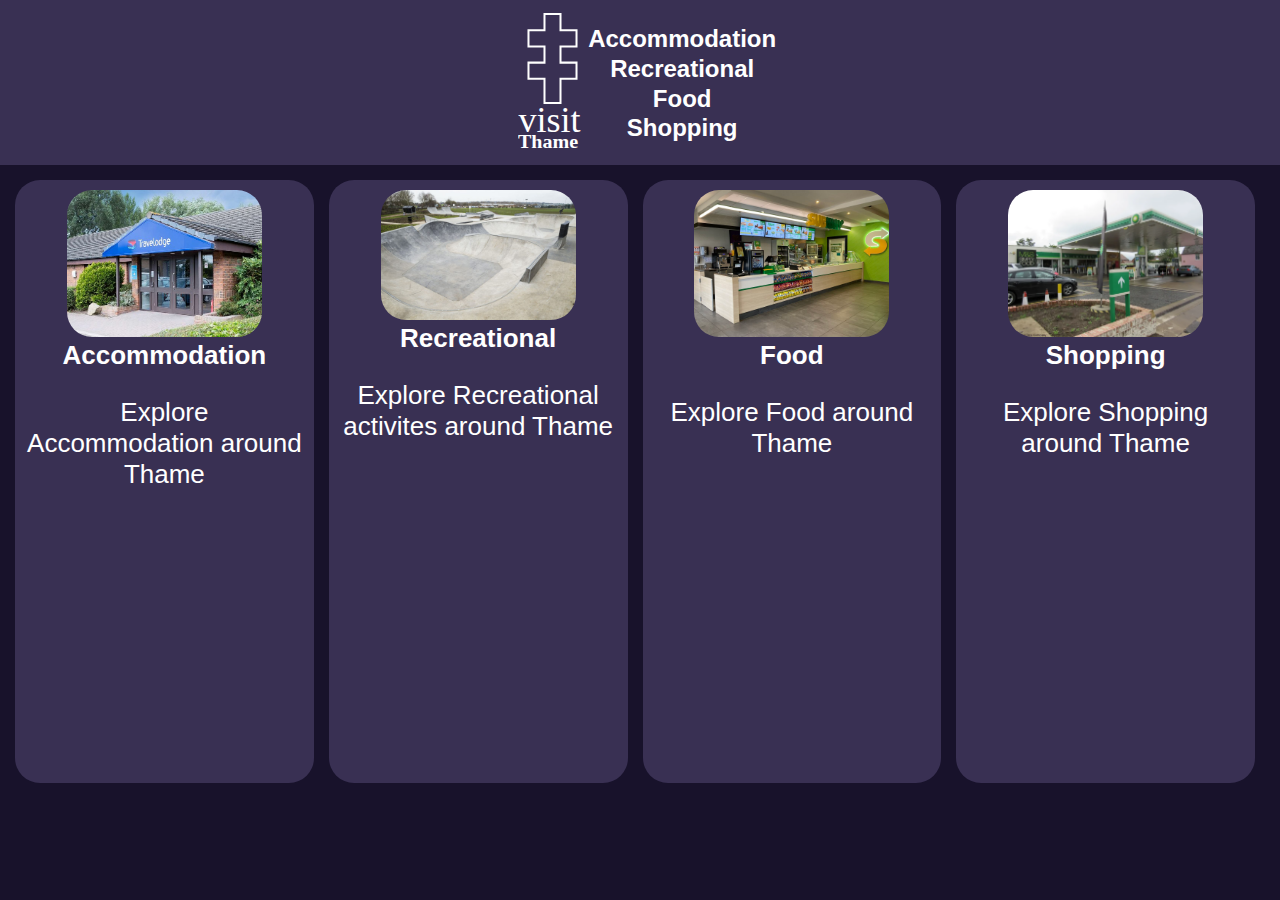
<file: index.html>
<!DOCTYPE html>
<html>
    <head>
        <title>Visit Thame | Home</title>
        <link rel="stylesheet" href="./css/stylesheet.css">
        <meta http-equiv="Content-Type" content="text/html; charset=utf-8">
    </head>
    <body>
        <div class="navbar">
            <img onclick="location.href='/index.html';" style="cursor:pointer;" class="thame-logo" src="/visit-thame.svg">
            <div class="links">
                <h2 class="navlinks"><a href="/accommodation.html">Accommodation</a></h2>
                <h2 class="navlinks"><a href="/recreational.html">Recreational</a></h2>
                <h2 class="navlinks"><a href="/food.html">Food</a></h2>
                <h2 class="navlinks"><a href="/shopping.html">Shopping</a></h2>
            </div>
        </div>
        <div class="container">
            <div onclick="location.href='/accommodation.html';" style="cursor:pointer;" class="box">
                <img id="accommodation_image" class="cover-image">
                <h1>Accommodation</h1>
                <p>Explore Accommodation around Thame</p>
            </div>
            <div onclick="location.href='/recreational.html';" style="cursor:pointer;" class="box">
                <img id="recreational_image" class="cover-image" src="">
                <h1>Recreational</h1>
                <p>Explore Recreational activites around Thame</p>
            </div>
            <div onclick="location.href='/food.html';" style="cursor:pointer;" class="box">
                <img id="food_image" class="cover-image" src="">
                <h1>Food</h1>
                <p>Explore Food around Thame</p>
            </div>
            <div onclick="location.href='/shopping.html';" style="cursor:pointer;" class="box">
                <img id="shopping_image" class="cover-image" src="">
                <h1>Shopping</h1>
                <p>Explore Shopping around Thame</p>
            </div>
        </div>
    </body>
    <script src="script.js"></script>
</html>
</file>
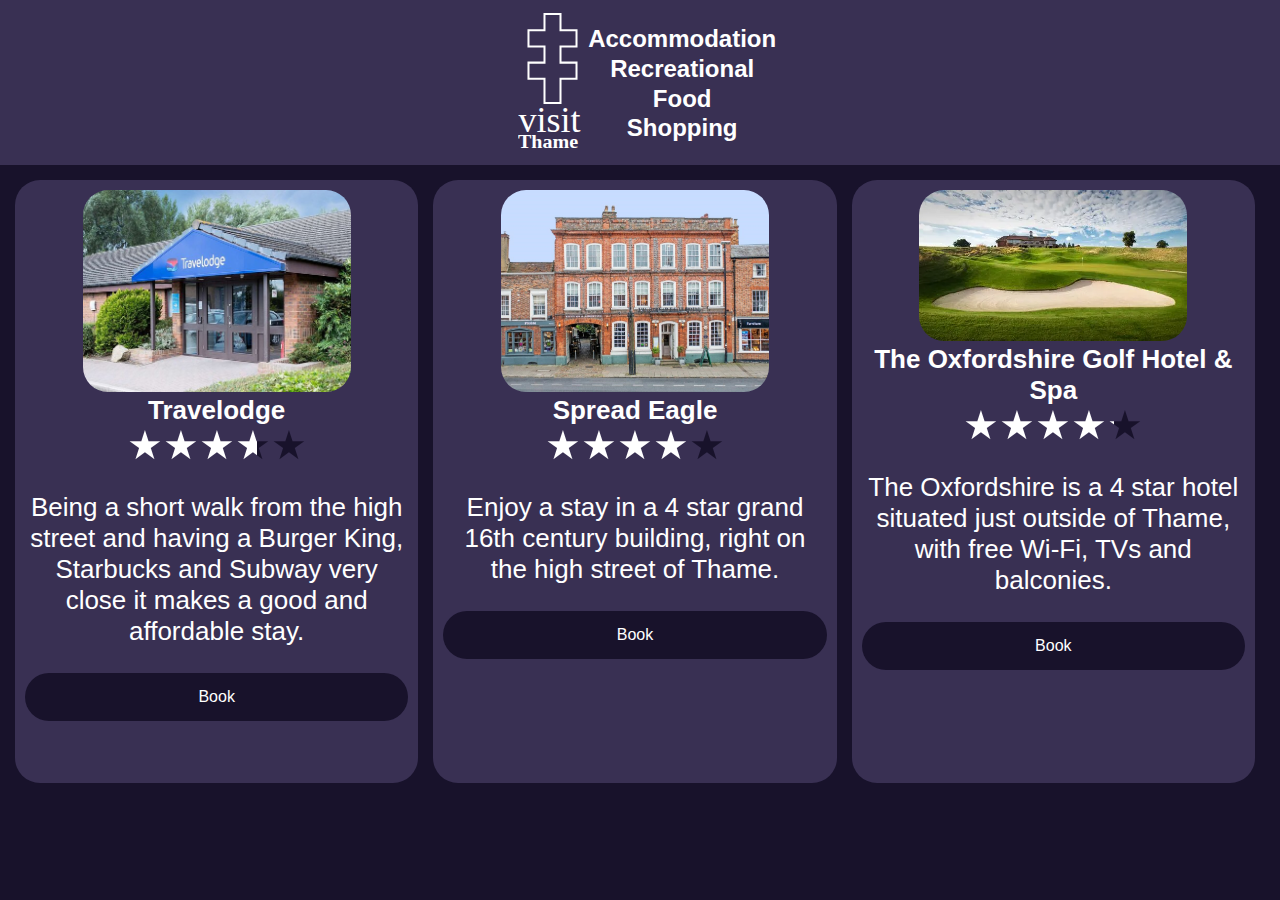
<file: accommodation.html>
<!DOCTYPE html>
<html>
    <head>
        <title>Visit Thame | Accommodation</title>
        <link rel="stylesheet" href="./css/stylesheet.css">
        <meta http-equiv="Content-Type" content="text/html; charset=utf-8">
    </head>
    <body>
        <div class="navbar">
            <img onclick="location.href='/index.html';" style="cursor:pointer;" class="thame-logo" src="/visit-thame.svg">
            <div class="links">
                <h2 class="navlinks"><a href="/accommodation.html">Accommodation</a></h2>
                <h2 class="navlinks"><a href="/recreational.html">Recreational</a></h2>
                <h2 class="navlinks"><a href="/food.html">Food</a></h2>
                <h2 class="navlinks"><a href="/shopping.html">Shopping</a></h2>
            </div>
        </div>
        <div class="three-wide">
            <div class="box">
                <img class="cover-image" src="img/travelodge.jpg">
                <h1>Travelodge</h1>
                <div class="Stars" style="--rating: 3.6;"></div>
                <p>Being a short walk from the high street and having a Burger King, Starbucks and Subway very close it makes a good and affordable stay.</p>
                <a href="https://www.travelodge.co.uk/hotels/68/Thame-hotel" class="button">Book</a>
            </div>
            <div class="box">
                <img class="cover-image" src="img/spread-eagle.jpg">
                <h1>Spread Eagle</h1>
                <div class="Stars" style="--rating: 4;"></div>
                <p>Enjoy a stay in a 4 star grand 16th century building, right on the high street of Thame.</p>
                <a href="https://www.booking.com/hotel/gb/the-spread-eagel-thame-limited.en-gb.html" class="button">Book</a>
            </div>
            <div class="box">
                <img class="cover-image" src="img/the-oxfordshire.png">
                <h1>The Oxfordshire Golf Hotel & Spa</h1>
                <div class="Stars" style="--rating: 4.2;"></div>
                <p>The Oxfordshire is a 4 star hotel situated just outside of Thame, with free Wi-Fi, TVs and balconies.</p>
                <a href="https://www.booking.com/hotel/gb/the-oxfordshire.en-gb.html" class="button">Book</a>
            </div>
        </div>
    </body>
</html>
</file>
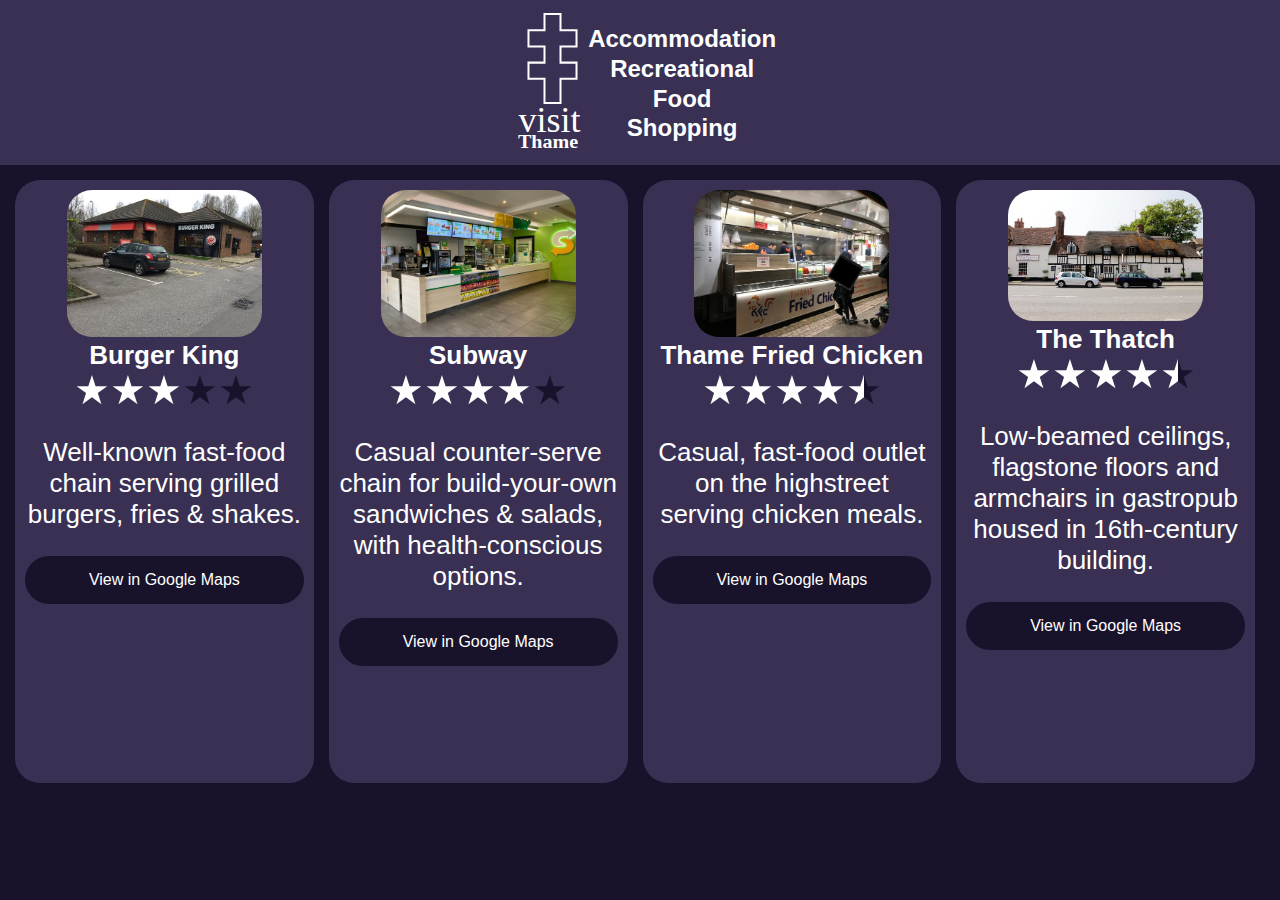
<file: food.html>
<!DOCTYPE html>
<html>
    <head>
        <title>Visit Thame | Food</title>
        <link rel="stylesheet" href="./css/stylesheet.css">
        <meta http-equiv="Content-Type" content="text/html; charset=utf-8">
    </head>
    <body>
        <div class="navbar">
            <img onclick="location.href='/index.html';" style="cursor:pointer;" class="thame-logo" src="/visit-thame.svg">
            <div class="links">
                <h2 class="navlinks"><a href="/accommodation.html">Accommodation</a></h2>
                <h2 class="navlinks"><a href="/recreational.html">Recreational</a></h2>
                <h2 class="navlinks"><a href="/food.html">Food</a></h2>
                <h2 class="navlinks"><a href="/shopping.html">Shopping</a></h2>
            </div>
        </div>
        <div class="container">
            <div class="box">
                <img class="cover-image" src="img/burger-king.jpg">
                <h1>Burger King</h1>
                <div class="Stars" style="--rating: 3;"></div>
                <p>Well-known fast-food chain serving grilled burgers, fries & shakes.</p>
                <a href="https://goo.gl/maps/uqppC79PbmpofE9V7" class="button">View in Google Maps</a>
            </div>
            <div class="box">
                <img class="cover-image" src="img/subway.jpg">
                <h1>Subway</h1>
                <div class="Stars" style="--rating: 4;"></div>
                <p>Casual counter-serve chain for build-your-own sandwiches & salads, with health-conscious options.</p>
                <a href="https://goo.gl/maps/z1YQhwPUHhLArVrw7" class="button">View in Google Maps</a>
            </div>
            <div class="box">
                <img class="cover-image" src="img/thame-fried-chicken.jpg">
                <h1>Thame Fried Chicken</h1>
                <div class="Stars" style="--rating: 4.5;"></div>
                <p>Casual, fast-food outlet on the highstreet serving chicken meals.</p>
                <a href="https://goo.gl/maps/dFGunr2tYDX7XCdd7" class="button">View in Google Maps</a>
            </div>
            <div class="box">
                <img class="cover-image" src="img/the-thatch.jpg">
                <h1>The Thatch</h1>
                <div class="Stars" style="--rating: 4.5;"></div>
                <p>Low-beamed ceilings, flagstone floors and armchairs in gastropub housed in 16th-century building.</p>
                <a href="https://goo.gl/maps/5kosvyqB8aBTmAXA8" class="button">View in Google Maps</a>
            </div>
        </div>
    </body>
</html>
</file>
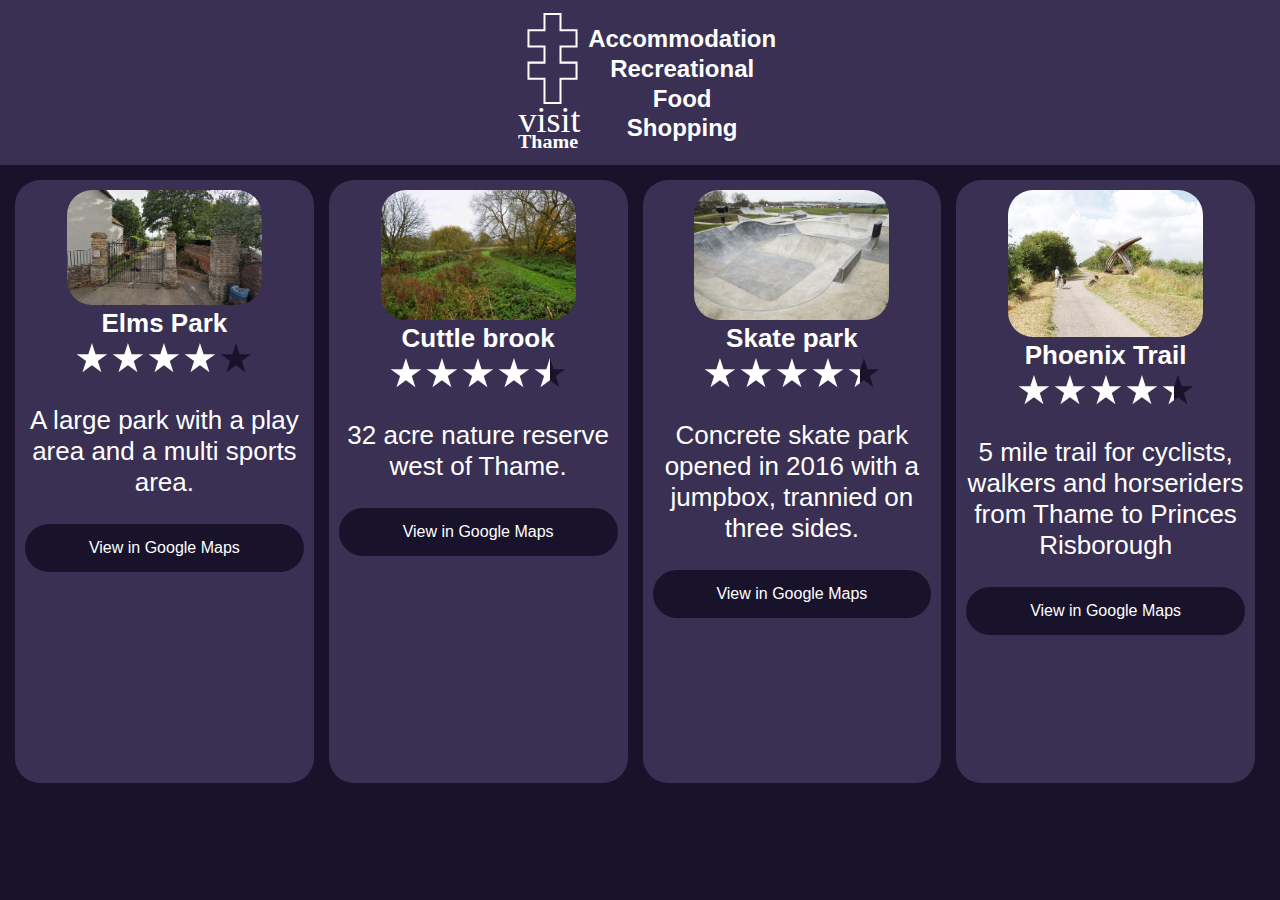
<file: recreational.html>
<!DOCTYPE html>
<html>
    <head>
        <title>Visit Thame | Recreational</title>
        <link rel="stylesheet" href="./css/stylesheet.css">
        <meta http-equiv="Content-Type" content="text/html; charset=utf-8">
    </head>
    <body>
        <div class="navbar">
            <img onclick="location.href='/index.html';" style="cursor:pointer;" class="thame-logo" src="/visit-thame.svg">
            <div class="links">
                <h2 class="navlinks"><a href="/accommodation.html">Accommodation</a></h2>
                <h2 class="navlinks"><a href="/recreational.html">Recreational</a></h2>
                <h2 class="navlinks"><a href="/food.html">Food</a></h2>
                <h2 class="navlinks"><a href="/shopping.html">Shopping</a></h2>
            </div>
        </div>
        <div class="container">
            <div class="box">
                <img class="cover-image" src="img/elms-park.png">
                <h1>Elms Park</h1>
                <div class="Stars" style="--rating: 4;"></div>
                <p>A large park with a play area and a multi sports area.</p>
                <a href="https://goo.gl/maps/oaKSsMjHKPKHzwCg7" class="button">View in Google Maps</a>
            </div>
            <div class="box">
                <img class="cover-image" src="img/cuttle-brook.jpg">
                <h1>Cuttle brook</h1>
                <div class="Stars" style="--rating: 4.5;"></div>
                <p>32 acre nature reserve west of Thame.</p>
                <a href="https://goo.gl/maps/vcdBtmsE7RutB3eL8" class="button">View in Google Maps</a>
            </div>
            <div class="box">
                <img class="cover-image" src="img/skatepark.jpg">
                <h1>Skate park</h1>
                <div class="Stars" style="--rating: 4.4;"></div>
                <p>Concrete skate park opened in 2016 with a jumpbox, trannied on three sides.</p>
                <a href="https://goo.gl/maps/xYvWLJLGLby3cXfaA" class="button">View in Google Maps</a>
            </div>
            <div class="box">
                <img class="cover-image" src="img/phoenix-trail.jpg">
                <h1>Phoenix Trail</h1>
                <div class="Stars" style="--rating: 4.4;"></div>
                <p>5 mile trail for cyclists, walkers and horseriders from Thame to Princes Risborough</p>
                <a href="https://goo.gl/maps/Y23suC3XQrfiyu6J7" class="button">View in Google Maps</a>
            </div>
        </div>
    </body>
</html>
</file>
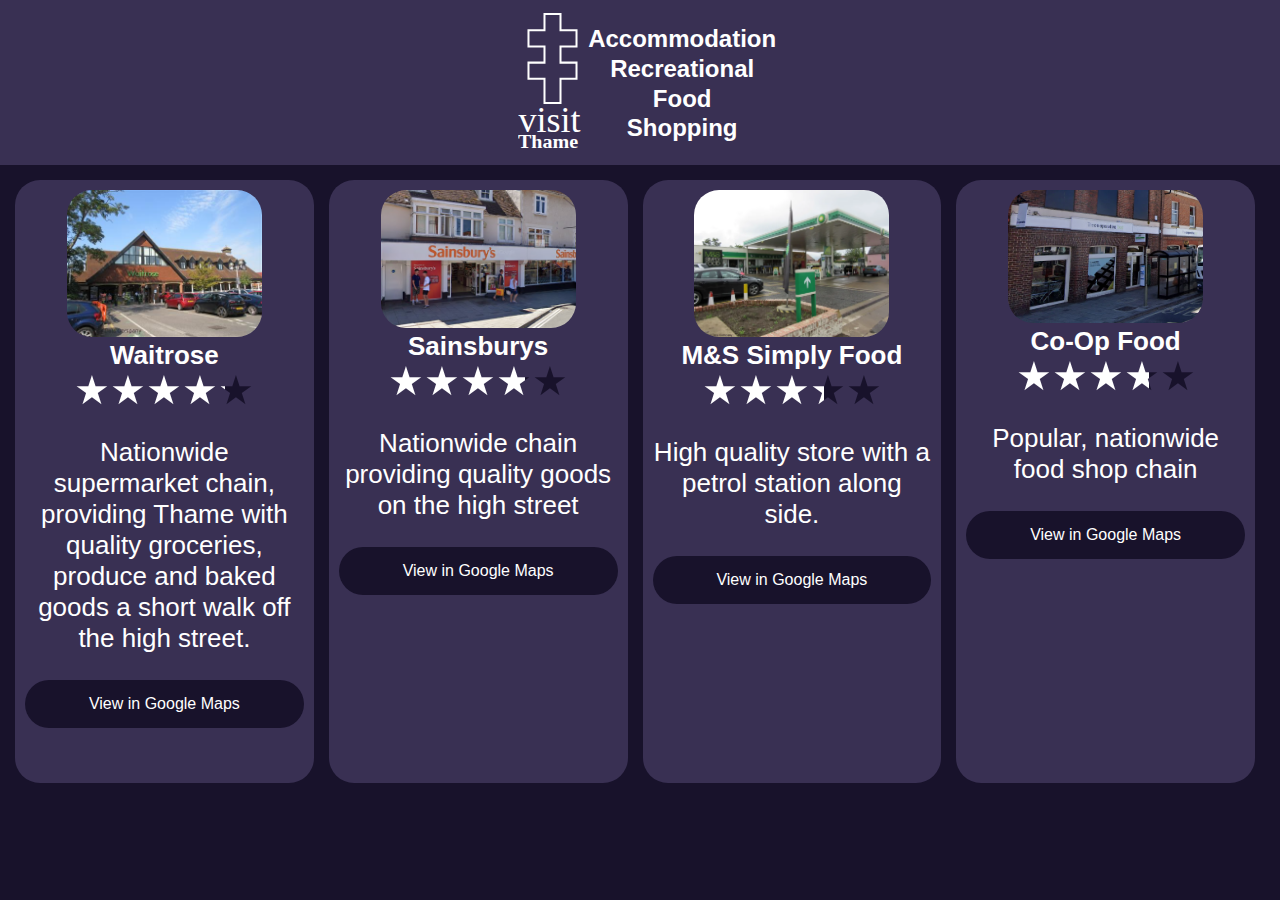
<file: shopping.html>
<!DOCTYPE html>
<html>
    <head>
        <title>Visit Thame | Shopping</title>
        <link rel="stylesheet" href="./css/stylesheet.css">
        <meta http-equiv="Content-Type" content="text/html; charset=utf-8">
    </head>
    <body>
        <div class="navbar">
            <img onclick="location.href='/index.html';" style="cursor:pointer;" class="thame-logo" src="/visit-thame.svg">
            <div class="links">
                <h2 class="navlinks"><a href="/accommodation.html">Accommodation</a></h2>
                <h2 class="navlinks"><a href="/recreational.html">Recreational</a></h2>
                <h2 class="navlinks"><a href="/food.html">Food</a></h2>
                <h2 class="navlinks"><a href="/shopping.html">Shopping</a></h2>
            </div>
        </div>
        <div class="container">
            <div class="box">
                <img class="cover-image" src="img/waitrose.jpg">
                <h1>Waitrose</h1>
                <div class="Stars" style="--rating: 4.2;"></div>
                <p>Nationwide supermarket chain, providing Thame with quality groceries, produce and baked goods a short walk off the high street.</p>
                <a href="https://goo.gl/maps/H8KDXBUgJ5iefKHY9" class="button">View in Google Maps</a>
            </div>
            <div class="box">
                <img class="cover-image" src="img/sainsburys.png">
                <h1>Sainsburys</h1>
                <div class="Stars" style="--rating: 3.8;"></div>
                <p>Nationwide chain providing quality goods on the high street</p>
                <a href="https://goo.gl/maps/BYM4Jc8wVQHBRgTVA" class="button">View in Google Maps</a>
            </div>
            <div class="box">
                <img class="cover-image" src="img/m&s-simply.png">
                <h1>M&S Simply Food</h1>
                <div class="Stars" style="--rating: 3.4;"></div>
                <p>High quality store with a petrol station along side.</p>
                <a href="https://goo.gl/maps/Ke8iGqVTTj1UTmA46" class="button">View in Google Maps</a>
            </div>
            <div class="box">
                <img class="cover-image" src="img/co-op.png">
                <h1>Co-Op Food</h1>
                <div class="Stars" style="--rating: 3.7;"></div>
                <p>Popular, nationwide food shop chain</p>
                <a href="https://goo.gl/maps/ZjtcF2jFuBWEnUqc8" class="button">View in Google Maps</a>
            </div>
        </div>
    </body>
</html>
</file>
<file: css/stylesheet.css>
html, body {
    font-family: 'Segoe UI', sans-serif;
    margin: 0;
    padding: 0;
    background-color: #18122B;
    color: #fff;
}

img {
    clip: rect(0px,200px,200px,0px);
}

h1 {
    font-size: 2em;
    margin: 0;
    padding: 0;
}

.navbar {
    padding: 1% 0% 1% 1%;
    width: 99%;
    display: flex;
    align-items: center;
    justify-content: center;
    height: 20%;
    background-color: #393053;
}

.footer {
    position: absolute;
    left: 0;
    bottom: 0;
    padding: 1% 0% 1% 1%;
    width: 99%;
    display: flex;
    align-items: center;
    justify-content: center;
    height: 7.5%;
    background-color: #393053;
}
  
.navbar h1 {
    padding: 2%;
    font-size: 42px;
}

.navlinks {
    margin: 0;
    display: flex;
    vertical-align: middle;
    justify-content: center;
    align-content: center;
    padding: 1% 0% 0% 1%;
}

a {
    color: #fff;
    text-decoration: none;
}

.visit-thame-header {
    width: auto;
}

.three-wide {
    width: calc(100vw - calc(15px * 2) - 40px);
    min-height: 67vh;
    max-height: 67vh;
    margin-top: 15px;
    margin-bottom: 15px;
    margin-left: 15px;
    margin-right: 0;
    display:grid;
    grid-template-columns: 33.333% 33.333% 33.333%;
    column-gap: 15px;
}

p {
    font-size: 2em;
    padding: 0%;
}

:root {
    --star-size: 40px;
    --star-color: #18122B;
    --star-background: #fff;
}

.Stars {
    --percent: calc(var(--rating) / 5 * 100%);
    display: inline-block;
    font-size: var(--star-size);
    font-family: Times;
    line-height: 1;
  }

.Stars::before {
    content: "★★★★★";
    background: linear-gradient(90deg, var(--star-background) var(--percent), var(--star-color) var(--percent));
    background-clip: text;
    -webkit-background-clip: text;
    -webkit-text-fill-color: transparent;
}

.container{
    width: calc(100vw - calc(15px * 3) - 40px);
    min-height: 67vh;
    max-height: 67vh;
    margin-top: 15px;
    margin-bottom: 15px;
    margin-left: 15px;
    margin-right: 0;
    display: grid;
    grid-template-columns: 25% 25% 25% 25%;
    column-gap: 15px;
}

.button {
    background-color: #18122B;
    border: none;
    color: #fff;
    border-radius: 25px;
    padding: 15px 32px;
    text-align: center;
    text-decoration: none;
    justify-content: center;
    display: block;
    font-size: 16px;
  }

.box{
    background-color:#393053;
    height: auto;
    border-radius:25px;
    padding: 10px;
    color: #fff;
    text-align: center;
    word-wrap: normal;
    font-size: 13px;
}

.cover-image{
    min-width: 55%;
    max-width: 70%;
    border-radius: 25px;
}

.thame-logo {
    stroke: #fff;
    fill: #fff;
    width: 5.5%;
}
</file>
